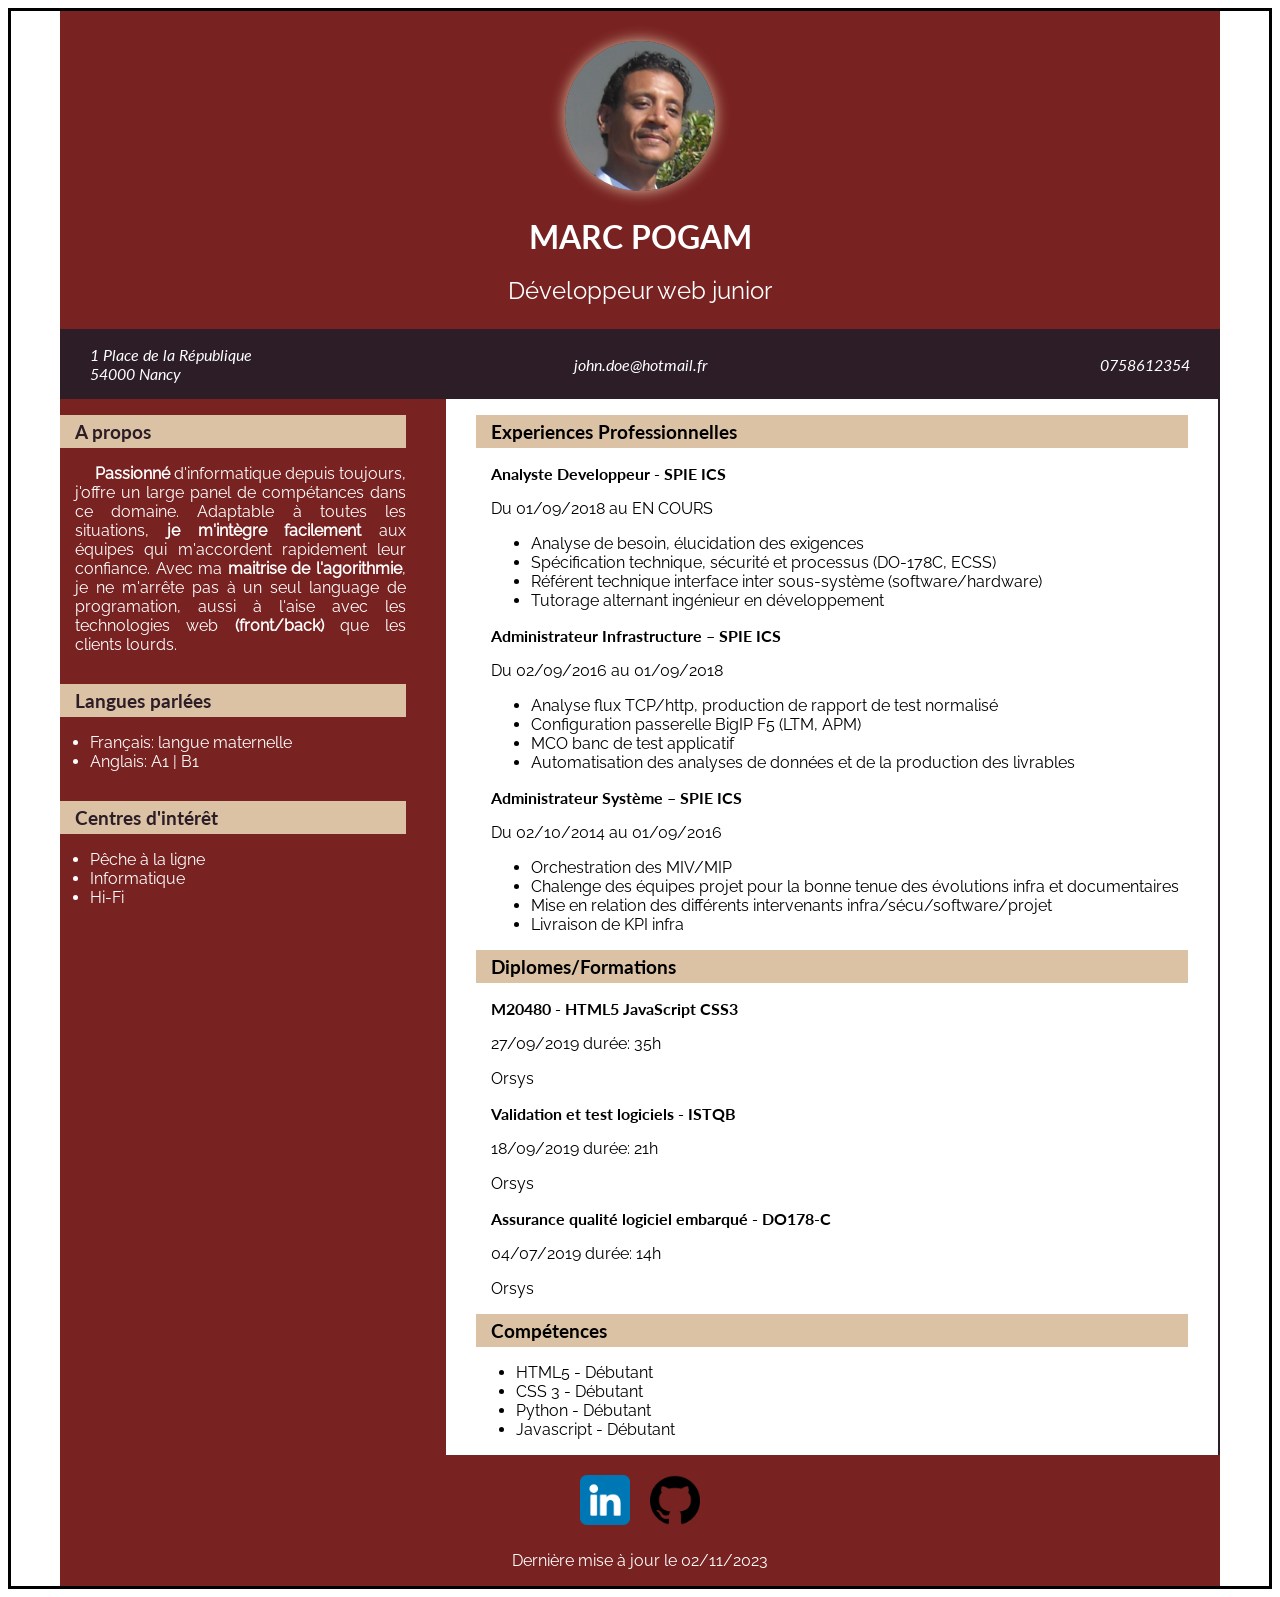
<file: public/cv-mpo/index.html>
<!DOCTYPE html>
<html lang="fr">
<head>
    <meta charset="UTF-8">
    <meta name="viewport" content="width=device-width, initial-scale=1.0">
    <meta name="description" content="CV web de Marc POGAM">
    <meta name="author" content="Marc POGAM">
    <link rel="shortcut icon" href="./assets/images/icones/cv.png" title="cv icônes" type="image/x-icon">
    <link rel="stylesheet" href="./assets/css/fonts.css">
    <link rel="stylesheet" href="./assets/css/style.css">
    <title>CV-Marc POGAM</title>
</head>
<body>
    <div class="container">
        <header class="header">
            <figure class="photo-profile">
                <a href="./assets/images/photos/photo_profile_mpo.jpg" target="_blank">
                <img class="photo-profile__img" id="img_profile"
                    src="./assets/images/photos/photo_profile_mpo.jpg"
                    title="Photo profile Marc POGAM"
                    alt="La photo de Marc POGAM">
                </a>
            </figure>
            <h1 class="header__title" id="text_name">MARC POGAM</h1>
            <p class="header__text" id="text_fonction">Développeur web junior</p>
        </header>
        <address class="address">
            <div class="address__child">
                <p class="address__child-at--start">
                    <a class="address__child-link--style" id="text_address" target="_blank" href="https://maps.app.goo.gl/cFGogw6kNg3DuszC6">
                        1 Place de la République<br>
                        54000 Nancy
                    </a>
                </p>
            </div>
            <div class="address__child">
                <p class="address__child-at--center">
                    <a class="address__child-link--style" id="text_email" href="mailto:j.doe@hotmail.fr">
                        john.doe@hotmail.fr
                    </a>
                </p>
            </div>
            <div class="address__child">
                <p class="address__child-at--end">
                    <a class="address__child-link--style" id="text_tel" href="tel:0758612354">
                        0758612354
                    </a>
                </p>
            </div>
        </address>
        <main class="main">
            <div class="main__left">
                <section>
                    <h2>A propos</h2>
                    <p>
                        <strong>Passionné</strong> d'informatique depuis toujours, j'offre un large panel de compétances dans ce domaine.
                        Adaptable à toutes les situations, <strong>je m'intègre facilement</strong> aux équipes qui m'accordent rapidement leur confiance.
                        Avec ma <strong>maitrise de l'agorithmie</strong>, je ne m'arrête pas à un seul language de programation, aussi à l'aise
                        avec les technologies web <strong>(front/back)</strong> que les clients lourds. 
                    </p>
                </section>
                <section>
                    <h2>Langues parlées</h2>
                    <ul>
                        <li>Français: langue maternelle</li>
                        <li>Anglais: A1 | B1</li>
                    </ul>
                </section>
                <section>
                    <h2>Centres d'intérêt</h2>
                    <ul>
                        <li>Pêche à la ligne</li>
                        <li>Informatique</li>
                        <li>Hi-Fi</li>
                    </ul>
                </section>
            </div>
            <div class="main__right">
                <article>
                    <h2>Experiences Professionnelles</h2>
                    <section>
                        <h3>Analyste Developpeur - SPIE ICS</h3>
                        <p>Du <time datetime="2018-09-01">01/09/2018</time> au EN COURS</p>
                        <ul>
                            <li>Analyse de besoin, élucidation des exigences</li>
                            <li>Spécification technique, sécurité et processus (DO-178C, ECSS)</li>
                            <li>Référent technique interface inter sous-système (software/hardware)</li>
                            <li>Tutorage alternant ingénieur en développement</li>
                        </ul>
                    </section>
                    <section>
                        <h3>Administrateur Infrastructure – SPIE ICS</h3>
                        <p>Du <time datetime="2016-09-02">02/09/2016</time> au <time datetime="2018-09-01">01/09/2018</time></p>
                        <ul>
                            <li>Analyse flux TCP/http, production de rapport de test normalisé</li>
                            <li>Configuration passerelle BigIP F5 (LTM, APM)</li>
                            <li>MCO banc de test applicatif</li>
                            <li>Automatisation des analyses de données et de la production des livrables</li>
                        </ul>
                    </section>
                    <section>
                        <h3>Administrateur Système – SPIE ICS</h3>
                        <p>Du <time datetime="2014-10-02">02/10/2014</time> au <time datetime="2016-09-01">01/09/2016</time></p>
                        <ul>
                            <li>Orchestration des MIV/MIP</li>
                            <li>Chalenge des équipes projet pour la bonne tenue des évolutions infra et documentaires</li>
                            <li>Mise en relation des différents intervenants infra/sécu/software/projet</li>
                            <li>Livraison de KPI infra</li>
                        </ul>
                    </section>
                </article>
                <article>
                    <h2>Diplomes/Formations</h2>
                    <section>
                        <h3>M20480 - HTML5 JavaScript CSS3</h3>
                        <p><time datetime="2019-09-27">27/09/2019</time> durée: 35h</p>
                        <p>Orsys</p>
                    </section>
                    <section>
                        <h3>Validation et test logiciels - ISTQB</h3>
                        <p><time datetime="2019-09-18">18/09/2019</time> durée: 21h</p>
                        <p>Orsys</p>
                    </section>
                    <section>
                        <h3>Assurance qualité logiciel embarqué - DO178-C</h3>
                        <p><time datetime="2019-07-04">04/07/2019</time> durée: 14h</p>
                        <p>Orsys</p>
                    </section>
                </article>
                <article>
                    <h2>Compétences</h2>
                    <ul>
                        <li>HTML5 - Débutant</li>
                        <li>CSS 3 - Débutant</li>
                        <li>Python - Débutant</li>
                        <li>Javascript - Débutant</li>
                    </ul>
                </article>
            </div>
        </main>
        <footer class="footer">
            <div class="footer__image">
                <figure class="footer__icone">
                    <a href="https://www.linkedin.com/in/marc-pogam-03b046168" target="_blank">
                    <img src="./assets/images/icones/linkedin.png"
                        title="Vers mon linkedin"
                        alt="Lien vers le linkedin de Marc POGAM">
                    </a>
                </figure>
                <figure class="footer__icone">
                    <a href="https://github.com/cramagop/" target="_blank">
                    <img src="./assets/images/icones/github.png"
                        title="Vers mon github"
                        alt="Lien vers le github de Marc POGAM">
                    </a>
                </figure>
            </div>
            <p class="footer__date">
                Dernière mise à jour le <time datetime="2023-11-02">02/11/2023</time>
            </p>
        </footer>
    </div>
</body>
</html>
</file>
<file: public/cv-mpo/assets/css/fonts.css>
@import url('https://fonts.googleapis.com/css2?family=Lato:ital,wght@0,400;0,700;1,400&family=Raleway&display=swap');

@font-face {
    font-family: "Raleway-Regular";
    src: url("../fonts/Raleway/Raleway-Regular.woff");
    src: url("../fonts/Raleway/Raleway-Regular.ttf") format("truetype");
}

@font-face {
    font-family: "Raleway-Bold";
    src: url("../fonts/Raleway/Raleway-Bold.woff");
    src: url("../fonts/Raleway/Raleway-Bold.ttf") format("truetype");
}

@font-face {
    font-family: "Raleway-Italic";
    src: url("../fonts/Raleway/Raleway-Italic.woff");
    src: url("../fonts/Raleway/Raleway-Italic.ttf") format("truetype");
}
</file>
<file: public/cv-mpo/assets/css/style.css>
body {
    border: 3px solid black;
}

.container {
    margin: auto;
    width: 1160px;
}

/* Header CSS start */
.header {
    display: flex;
    flex-wrap: wrap;
    flex-direction: column;
    align-items: center;
    background-color: #782221;
    color: white;
}

.header__title {
    font-family: "Lato";
    font-size: 2em;
    margin: 10px;
}

.header__text {
    font-family: "Raleway-Regular";
    font-size: 1.5em;
    margin-top: 10px;
}

.photo-profile {
    width: 150px;
    height: 150px;
    margin-top: 30px;
}

.photo-profile__img {
    width: 100%;
    height: 100%;
    border-radius: 50%;
    box-shadow: 0 0 15px #dbc2a4;
}

.photo-profile__img:hover {
    cursor: zoom-in;
}

/* Address CSS start */
.address {
    display: flex;
    flex-direction: row;
    flex-wrap: wrap;
    justify-content: space-around;
    background-color: #2c1d27;
}

.address__child {
    flex: 1 1 0;
    align-self: center;
    font-family: "Lato";
    font-size: 1em;
    color: white;
}

.address__child-link--style {
    text-decoration: none;
    color: white;
}

.address__child-link--style:hover {
    text-decoration: underline;
}

.address__child-at--start {
    text-align: start;
    margin-left: 30px;
}

.address__child-at--center {
    text-align: center;
}

.address__child-at--end {
    text-align: end;
    margin-right: 30px;
}

/* Main CSS start */
.main {
    display: flex;
    flex-direction: row;
    flex-wrap: wrap;
    border-right: 2px solid #2c1d27;
}

.main__left {
    flex: 1 1 0;
    background-color: #782221;
}

.main__left > section  {
    font-family: "Raleway-Regular";
    color: white;
    margin-right: 40px;
    margin-bottom: 30px;
}

.main__left > section > h2 {
    font-family: "Lato";
    font-weight: bold;
    font-size: 1.2em;
    color: #2c1d27;
    background-color: #dbc2a4;
    padding: 5px 15px;
}

.main__left > section > ul > li {
    margin-left: -10px;
}

.main__left > section > p {
    text-align: justify;
    text-indent: 20px;
    margin-left: 15px;
}

.main__right {
    flex: 2 1 0;
    background-color: white;
}

.main__right > article {
    font-family: "Raleway-Regular";
    color: black;
    margin-left: 30px;
    margin-right: 30px;
}

.main__right > article > h2 {
    font-family: "Lato";
    font-weight: bold;
    font-size: 1.2em;
    background-color: #dbc2a4;
    padding: 5px 15px;
}

.main__right > article > section {
    margin-left: 15px;
}

.main__right article:hover > h2 {
    border-left: 5px solid #782221;
}

.main__right > article > section > h3 {
    font-family: "Lato";
    font-size: 1em;
}

/* Footer part */
.footer {
    display: flex;
    flex-direction: column;
    flex-wrap: wrap;
    background-color: #782221;
    align-content: center;
}

.footer__image {
    display: flex;
    flex-direction: row;
    flex-wrap: wrap;
    justify-content: center;
    margin-top: 10px;
}

.footer__icone {
    width: 50px;
    height: 50px;
    margin: 10px;
}

.footer__icone img {
    width: 100%;
    height: 100%;
}

.footer__icone img:hover {
    opacity: 0.5;
}

.footer__date {
    font-family: "Raleway-Regular";
    color: white;
}
</file>
